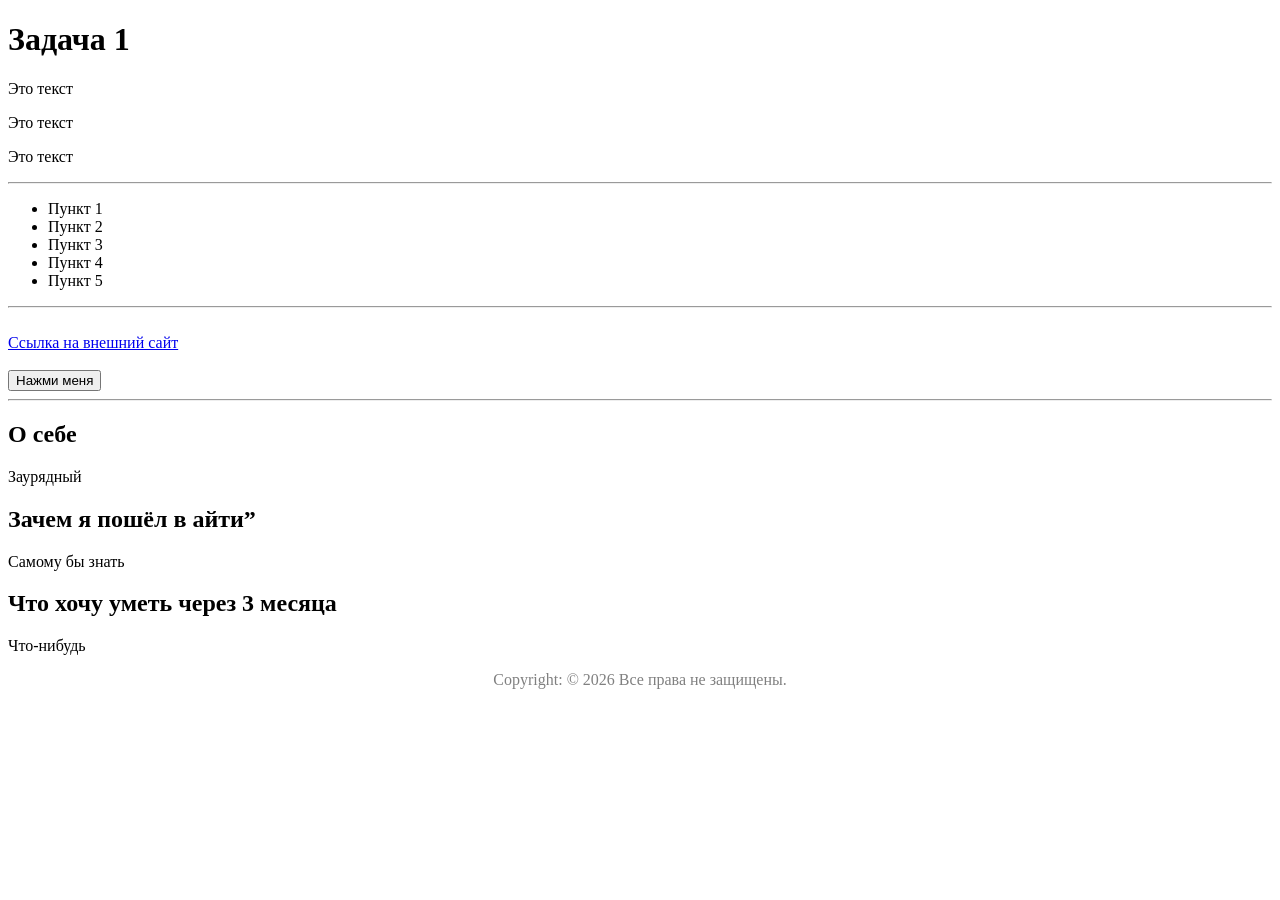
<file: blocks/block-1-html/index.html>
<!DOCTYPE html>
<html lang="ru">
<head>
    <meta charset="UTF-8">
    <title>Block-1</title>
</head>
<body>
<main>
    <h1>Задача 1</h1>
    
    <p>Это текст</p>
    <p>Это текст</p>
    <p>Это текст</p>
    <hr />

    <ul>
        <li>Пункт 1</li>
        <li>Пункт 2</li>
        <li>Пункт 3</li>
        <li>Пункт 4</li>
        <li>Пункт 5</li>
    </ul>
    <hr />

    <br>
    <a href="https://www.google.com" target="_blank">Ссылка на внешний сайт</a>
    <br><br>
    

    <button onclick="alert('Вы нажали кнопку!')">Нажми меня</button>
    <hr />

    <section>
        <h2>О себе</h2>
        <p>Заурядный</p>
    </section>

    <section>
        <h2>Зачем я пошёл в айти”</h2>
        <p>Самому бы знать</p>
    </section>

    <section>
        <h2>Что хочу уметь через 3 месяца</h2>
        <p>Что-нибудь</p>
    </section>




</main>
    <footer style="color: gray; text-align: center;">
        <p>Copyright: &copy 2026 Все права не защищены.</p>
    </footer>

</div>

</body>
</html>
</file>
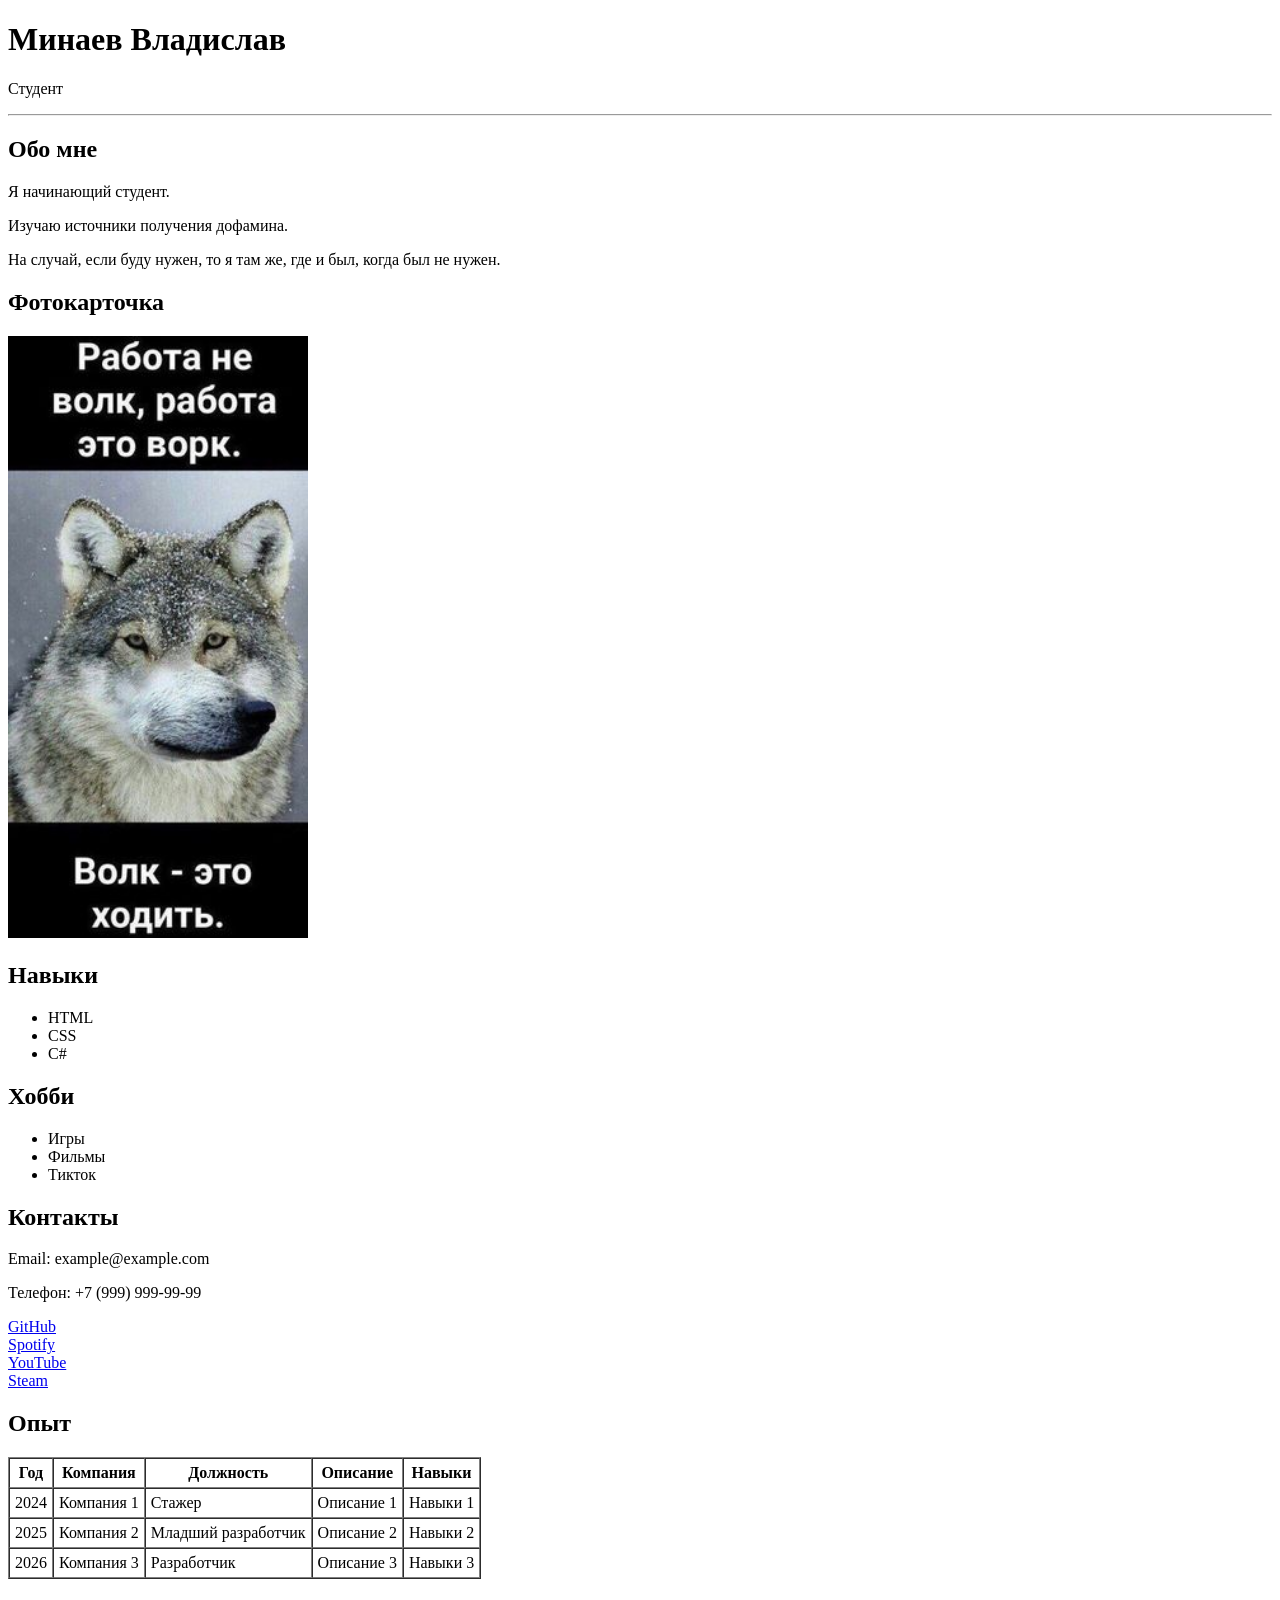
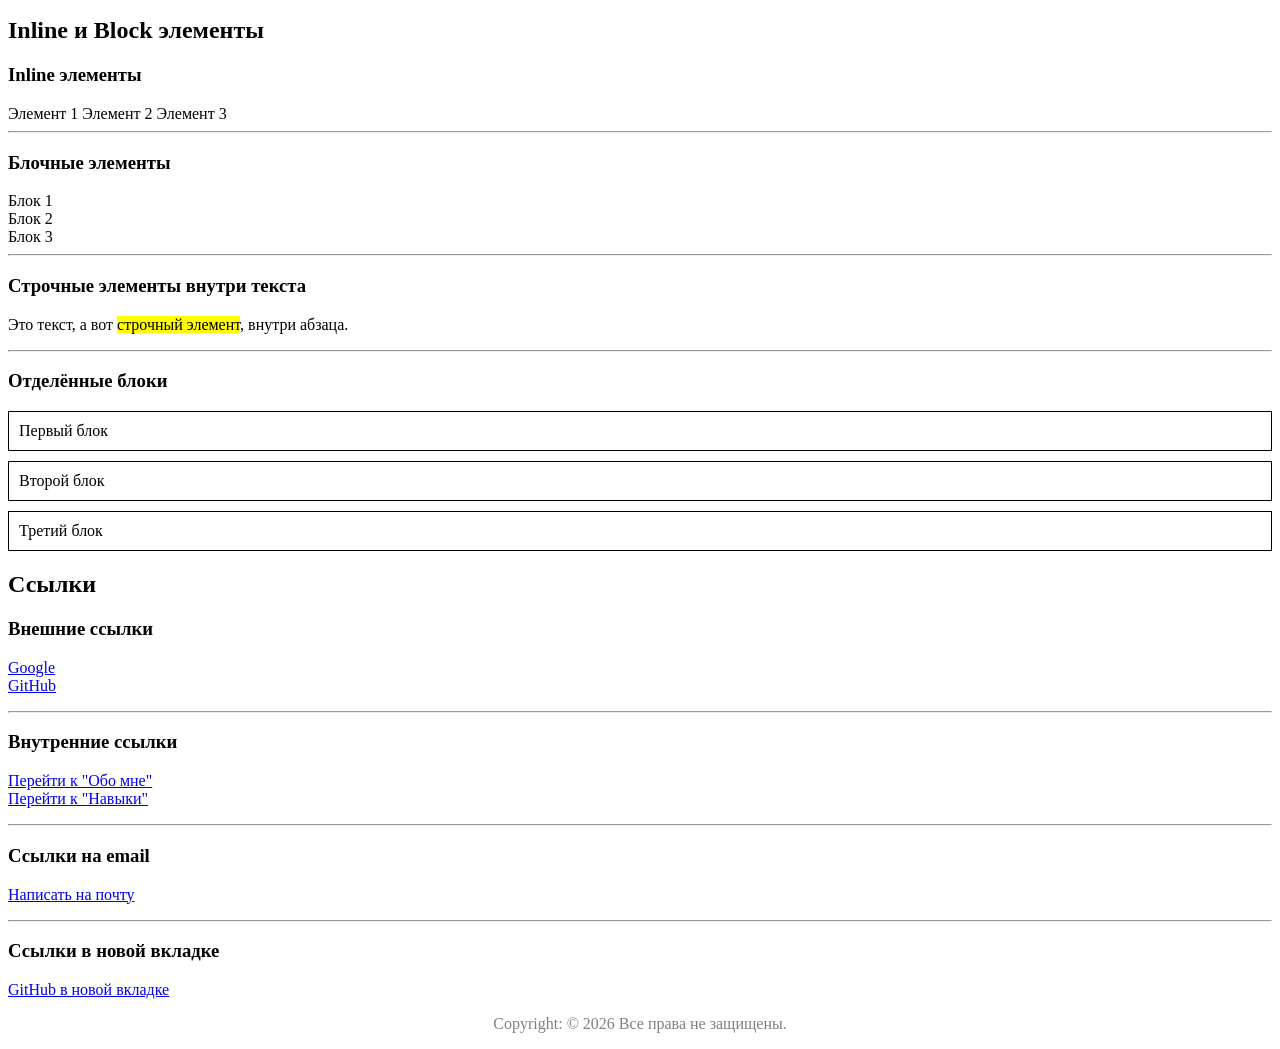
<file: blocks/block-2-content/index.html>
<!DOCTYPE html>
<html lang="ru">

<head>
    <meta charset="UTF-8">
    <title>Block-2-Резюме</title>
</head>

<body>
    <header>
        <h1>Минаев Владислав</h1>
        <p>Студент</p>
    </header>
    <hr />

    <main>
        <section>
            <h2 id="about">Обо мне</h2>
            <p>Я начинающий студент.</p>
            <p>Изучаю источники получения дофамина.</p>
            <p>На случай, если буду нужен, то я там же, где и был, когда был не нужен.</p>
        </section>

        <section>
            <h2>Фотокарточка</h2>
            <img src="../../assets/img/walk.jpg" alt="Важная фотокарточка" style="width: 300px; height: auto;">
        </section>

        <section>
            <h2 id="skills">Навыки</h2>
            <ul>
                <li>HTML</li>
                <li>CSS</li>
                <li>C#</li>
            </ul>
        </section>

        <section>
            <h2>Хобби</h2>
            <ul>
                <li>Игры</li>
                <li>Фильмы</li>
                <li>Тикток</li>
            </ul>
        </section>
        <section>
            <h2>Контакты</h2>
            <p>Email: example@example.com</p>
            <p>Телефон: +7 (999) 999-99-99</p>

            <p>
                <a href="https://github.com/ninn1ku" target="_blank">GitHub</a><br>
                <a href="https://open.spotify.com/user/bhveyzbckwbq386ggrk9x9xla" target="_blank">Spotify</a><br>
                <a href="https://www.youtube.com/@shpatel4964" target="_blank">YouTube</a><br>
                <a href="https://steamcommunity.com/id/qiabiretard/" target="_blank">Steam</a>
            </p>
        </section>

        <section>
            <h2>Опыт</h2>
            <table border="1" cellpadding="5" cellspacing="0">
                <tr>
                    <th>Год</th>
                    <th>Компания</th>
                    <th>Должность</th>
                    <th>Описание</th>
                    <th>Навыки</th>
                </tr>
                <tr>
                    <td>2024</td>
                    <td>Компания 1</td>
                    <td>Стажер</td>
                    <td>Описание 1</td>
                    <td>Навыки 1</td>

                </tr>
                <tr>
                    <td>2025</td>
                    <td>Компания 2</td>
                    <td>Младший разработчик</td>
                    <td>Описание 2</td>
                    <td>Навыки 2</td>
                </tr>
                <tr>
                    <td>2026</td>
                    <td>Компания 3</td>
                    <td>Разработчик</td>
                    <td>Описание 3</td>
                    <td>Навыки 3</td>
                </tr>
            </table>
        </section><br>

        <section>
            <h2>Inline и Block элементы</h2>

            <h3>Inline элементы</h3>
            <span>Элемент 1</span>
            <span>Элемент 2</span>
            <span>Элемент 3</span>

            <hr>

            <h3>Блочные элементы</h3>
            <div>Блок 1</div>
            <div>Блок 2</div>
            <div>Блок 3</div>

            <hr>

            <h3>Строчные элементы внутри текста</h3>
            <p>
                Это текст, а вот
                <span style="background-color: yellow;">строчный элемент</span>,
                внутри абзаца.
            </p>

            <hr>

            <h3>Отделённые блоки</h3>
            <div style="border: 1px solid black; margin-bottom: 10px; padding: 10px;">
                Первый блок
            </div>
            <div style="border: 1px solid black; margin-bottom: 10px; padding: 10px;">
                Второй блок
            </div>
            <div style="border: 1px solid black; padding: 10px;">
                Третий блок
            </div>
        </section>

        <section>
            <h2>Ссылки</h2>
            <h3>Внешние ссылки</h3>
            <p>
                <a href="https://www.google.com">Google</a><br>
                <a href="https://www.github.com/ninn1ku">GitHub</a>
            </p>

            <hr>

            <h3>Внутренние ссылки</h3>
            <p>
                <a href="#about">Перейти к "Обо мне"</a><br>
                <a href="#skills">Перейти к "Навыки"</a>
            </p>

            <hr>

            <h3>Ссылки на email</h3>
            <p>
                <a href="mailto:example@example.com">Написать на почту</a>
            </p>

            <hr>

            <h3>Ссылки в новой вкладке</h3>
            <p>
                <a href="https://github.com/ninn1ku" target="_blank">GitHub в новой вкладке</a>
            </p>
        </section>

    </main>
    <footer style="color: gray; text-align: center;">
        <p>Copyright: &copy 2026 Все права не защищены.</p>
    </footer>

    </div>

</body>

</html>
</file>
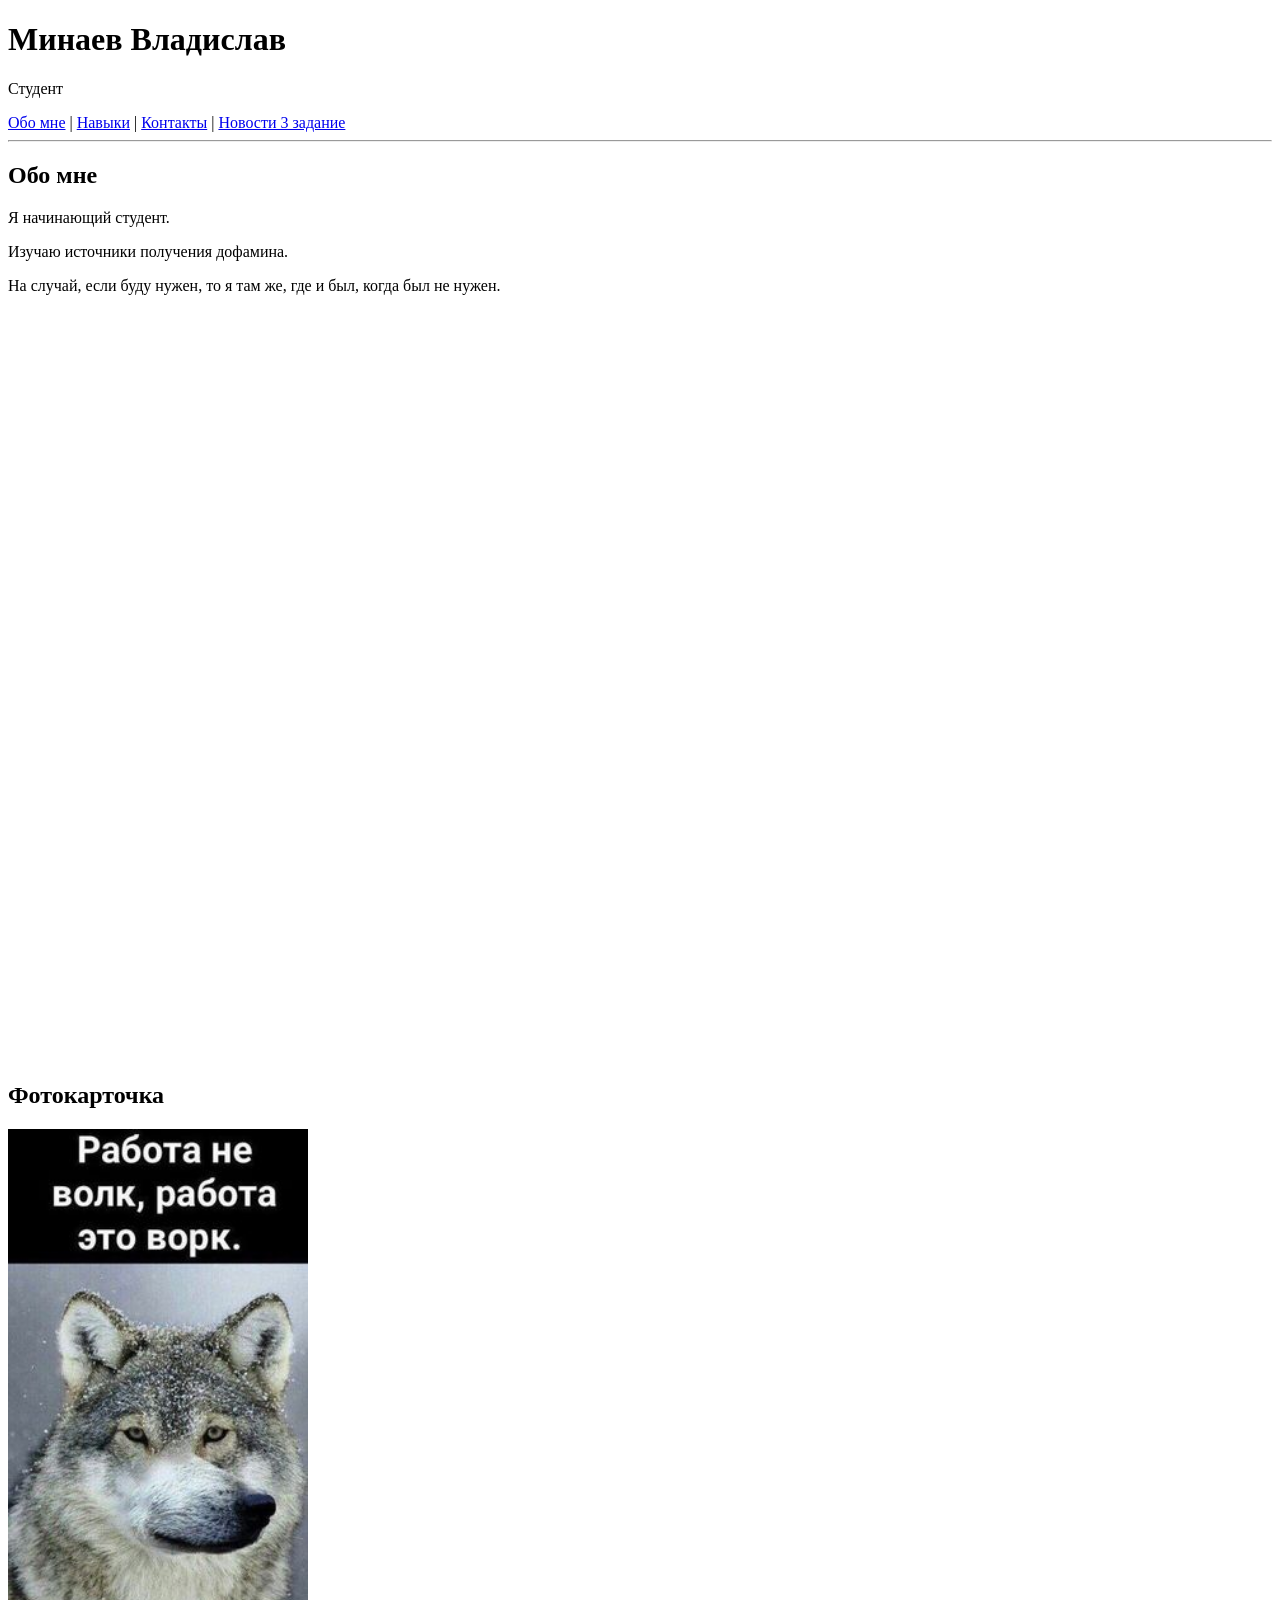
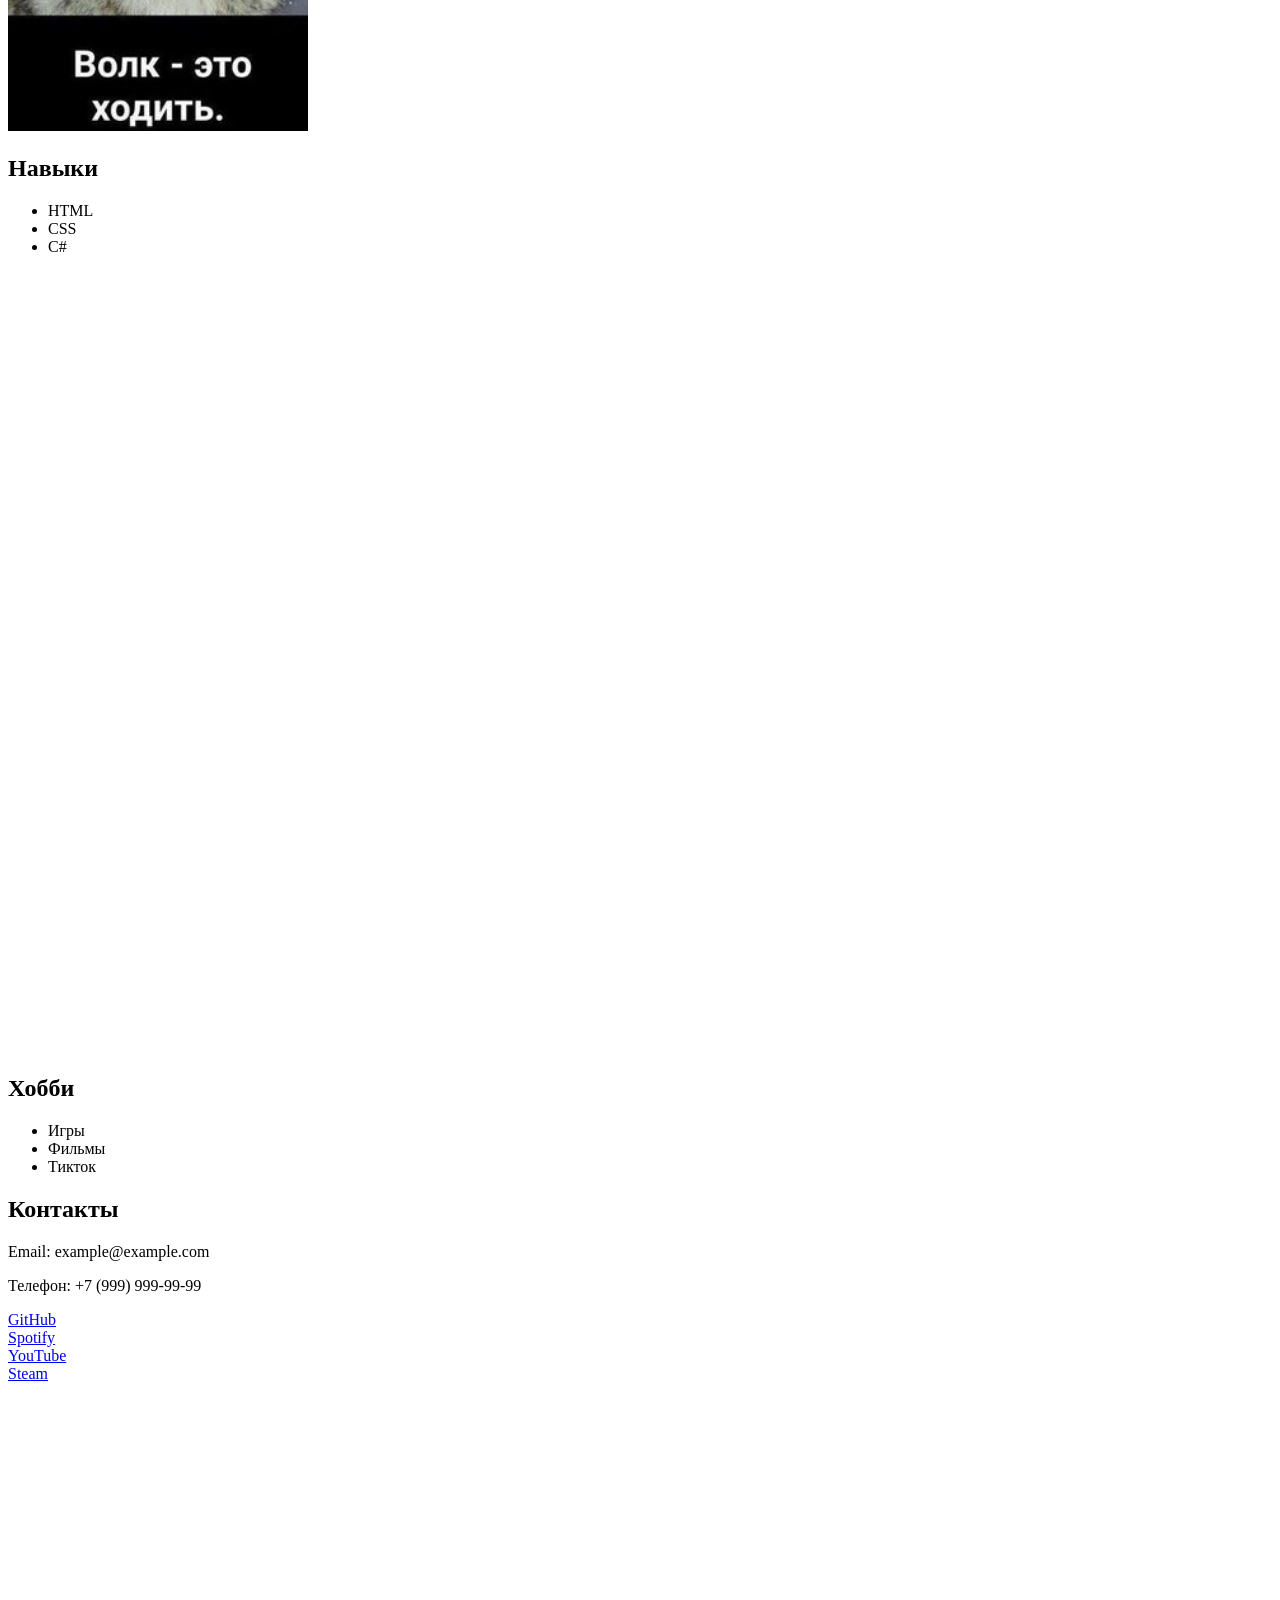
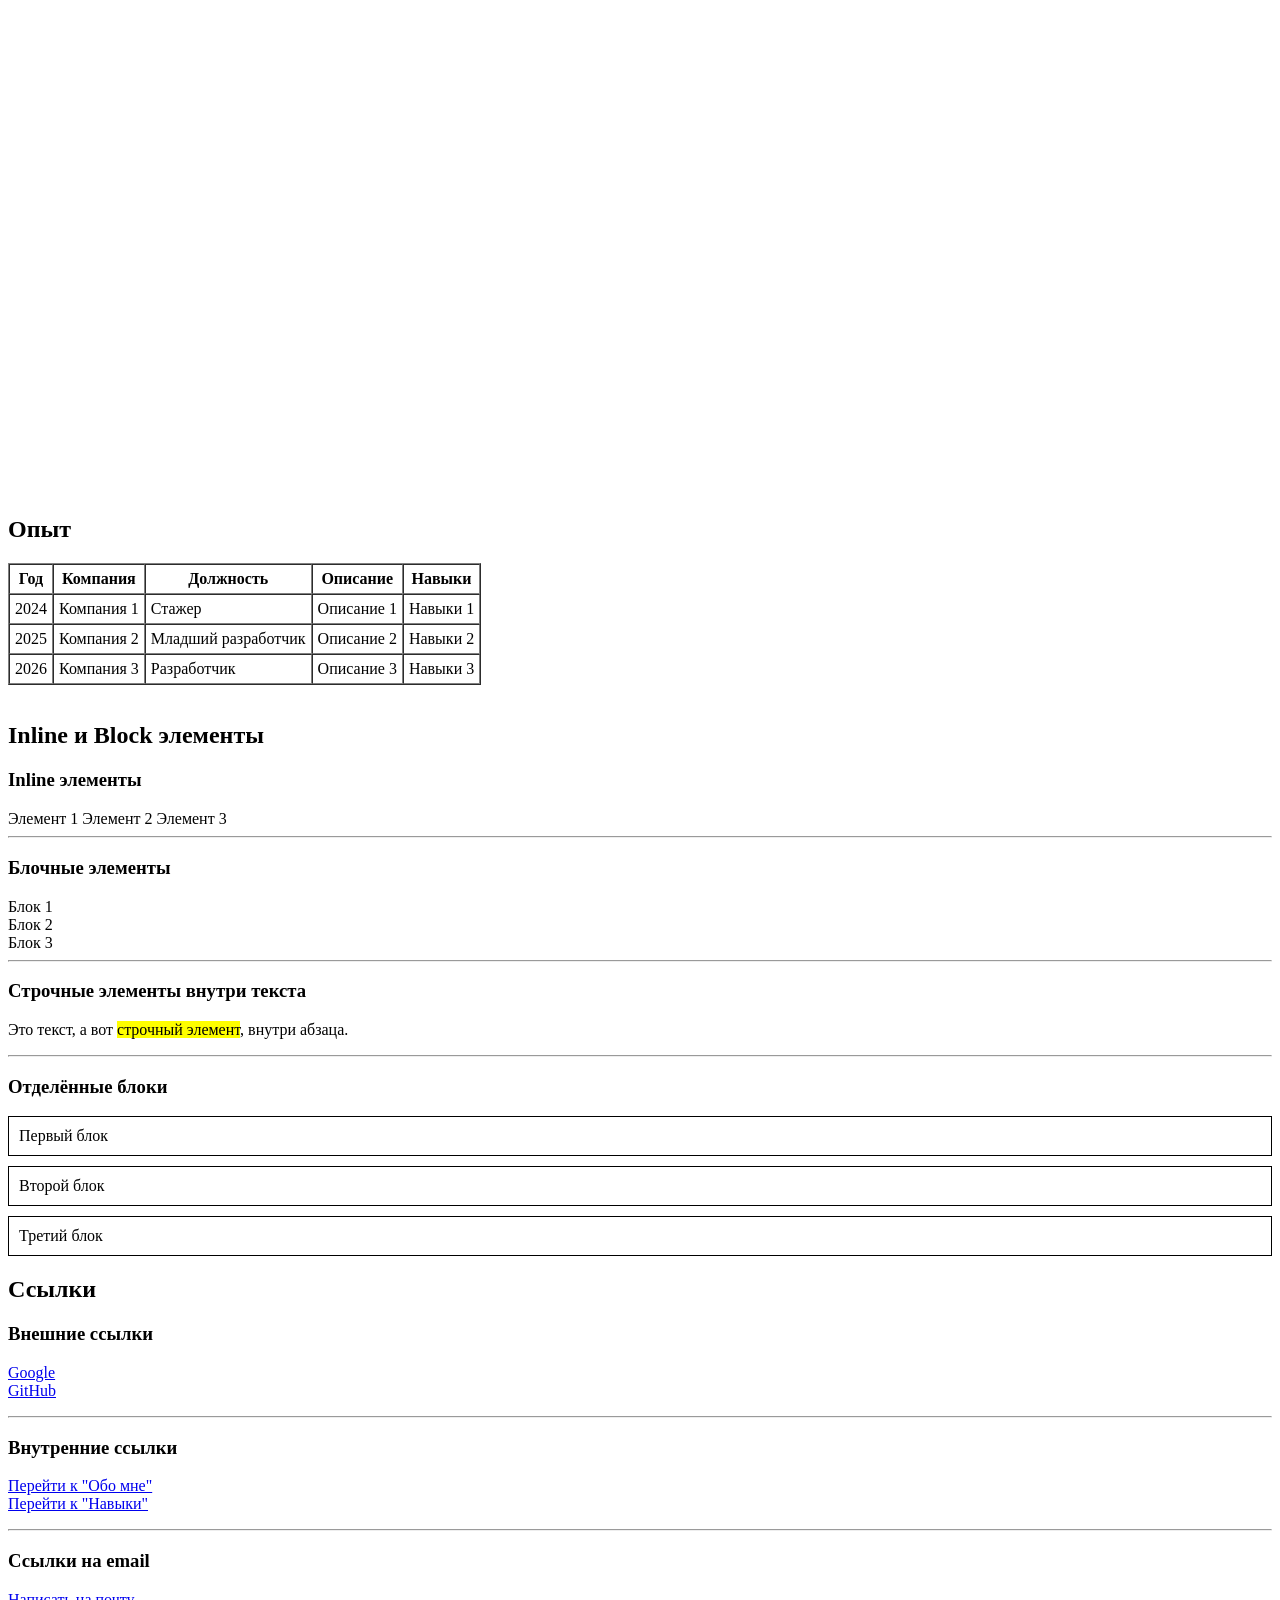
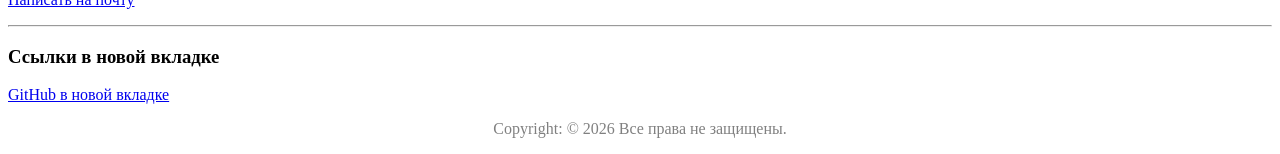
<file: blocks/block-3-semantics/index.html>
<!DOCTYPE html>
<html lang="ru">

<head>
    <meta charset="UTF-8">
    <title>Block-3-Семантика</title>
</head>

<body>
    <header>
        <h1>Минаев Владислав</h1>
        <p>Студент</p>
        <nav>
            <a href="#about">Обо мне</a> |
            <a href="#skills">Навыки</a> |
            <a href="#contacts">Контакты</a> |
            <a href="news.html">Новости 3 задание</a>
        </nav>
    </header>
    <hr />

    <main>
        <article style="min-height: 100vh">
            <h2 id="about">Обо мне</h2>
            <p>Я начинающий студент.</p>
            <p>Изучаю источники получения дофамина.</p>
            <p>На случай, если буду нужен, то я там же, где и был, когда был не нужен.</p>
        </article>

        <section>
            <h2>Фотокарточка</h2>
            <img src="../../assets/img/walk.jpg" alt="Важная фотокарточка" style="width: 300px; height: auto;">
        </section>

        <nav style="min-height: 100vh">
            <h2 id="skills">Навыки</h2>
            <ul>
                <li>HTML</li>
                <li>CSS</li>
                <li>C#</li>
            </ul>
        </nav>

        <nav>
            <h2>Хобби</h2>
            <ul>
                <li>Игры</li>
                <li>Фильмы</li>
                <li>Тикток</li>
            </ul>
        </nav>

        <section style="min-height: 100vh">
            <h2 id="contacts">Контакты</h2>
            <p>Email: example@example.com</p>
            <p>Телефон: +7 (999) 999-99-99</p>

            <nav>
                <a href="https://github.com/ninn1ku" target="_blank">GitHub</a><br>
                <a href="https://open.spotify.com/user/bhveyzbckwbq386ggrk9x9xla" target="_blank">Spotify</a><br>
                <a href="https://www.youtube.com/@shpatel4964" target="_blank">YouTube</a><br>
                <a href="https://steamcommunity.com/id/qiabiretard/" target="_blank">Steam</a>
            </nav>
        </section>

        <section>
            <h2>Опыт</h2>
            <table border="1" cellpadding="5" cellspacing="0">
                <tr>
                    <th>Год</th>
                    <th>Компания</th>
                    <th>Должность</th>
                    <th>Описание</th>
                    <th>Навыки</th>
                </tr>
                <tr>
                    <td>2024</td>
                    <td>Компания 1</td>
                    <td>Стажер</td>
                    <td>Описание 1</td>
                    <td>Навыки 1</td>

                </tr>
                <tr>
                    <td>2025</td>
                    <td>Компания 2</td>
                    <td>Младший разработчик</td>
                    <td>Описание 2</td>
                    <td>Навыки 2</td>
                </tr>
                <tr>
                    <td>2026</td>
                    <td>Компания 3</td>
                    <td>Разработчик</td>
                    <td>Описание 3</td>
                    <td>Навыки 3</td>
                </tr>
            </table>
        </section><br>

        <section>
            <h2>Inline и Block элементы</h2>

            <h3>Inline элементы</h3>
            <span>Элемент 1</span>
            <span>Элемент 2</span>
            <span>Элемент 3</span>

            <hr>

            <h3>Блочные элементы</h3>
            <div>Блок 1</div>
            <div>Блок 2</div>
            <div>Блок 3</div>

            <hr>

            <h3>Строчные элементы внутри текста</h3>
            <p>
                Это текст, а вот
                <span style="background-color: yellow;">строчный элемент</span>,
                внутри абзаца.
            </p>

            <hr>

            <h3>Отделённые блоки</h3>
            <div style="border: 1px solid black; margin-bottom: 10px; padding: 10px;">
                Первый блок
            </div>
            <div style="border: 1px solid black; margin-bottom: 10px; padding: 10px;">
                Второй блок
            </div>
            <div style="border: 1px solid black; padding: 10px;">
                Третий блок
            </div>
        </section>

        <section>
            <h2>Ссылки</h2>
            <h3>Внешние ссылки</h3>
            <p>
                <a href="https://www.google.com">Google</a><br>
                <a href="https://www.github.com/ninn1ku">GitHub</a>
            </p>

            <hr>

            <h3>Внутренние ссылки</h3>
            <p>
                <a href="#about">Перейти к "Обо мне"</a><br>
                <a href="#skills">Перейти к "Навыки"</a>
            </p>

            <hr>

            <h3>Ссылки на email</h3>
            <p>
                <a href="mailto:example@example.com">Написать на почту</a>
            </p>

            <hr>

            <h3>Ссылки в новой вкладке</h3>
            <p>
                <a href="https://github.com/ninn1ku" target="_blank">GitHub в новой вкладке</a>
            </p>
        </section>

    </main>
    <footer style="color: gray; text-align: center;">
        <p>Copyright: &copy; 2026 Все права не защищены.</p>
    </footer>

</body>

</html>
</file>
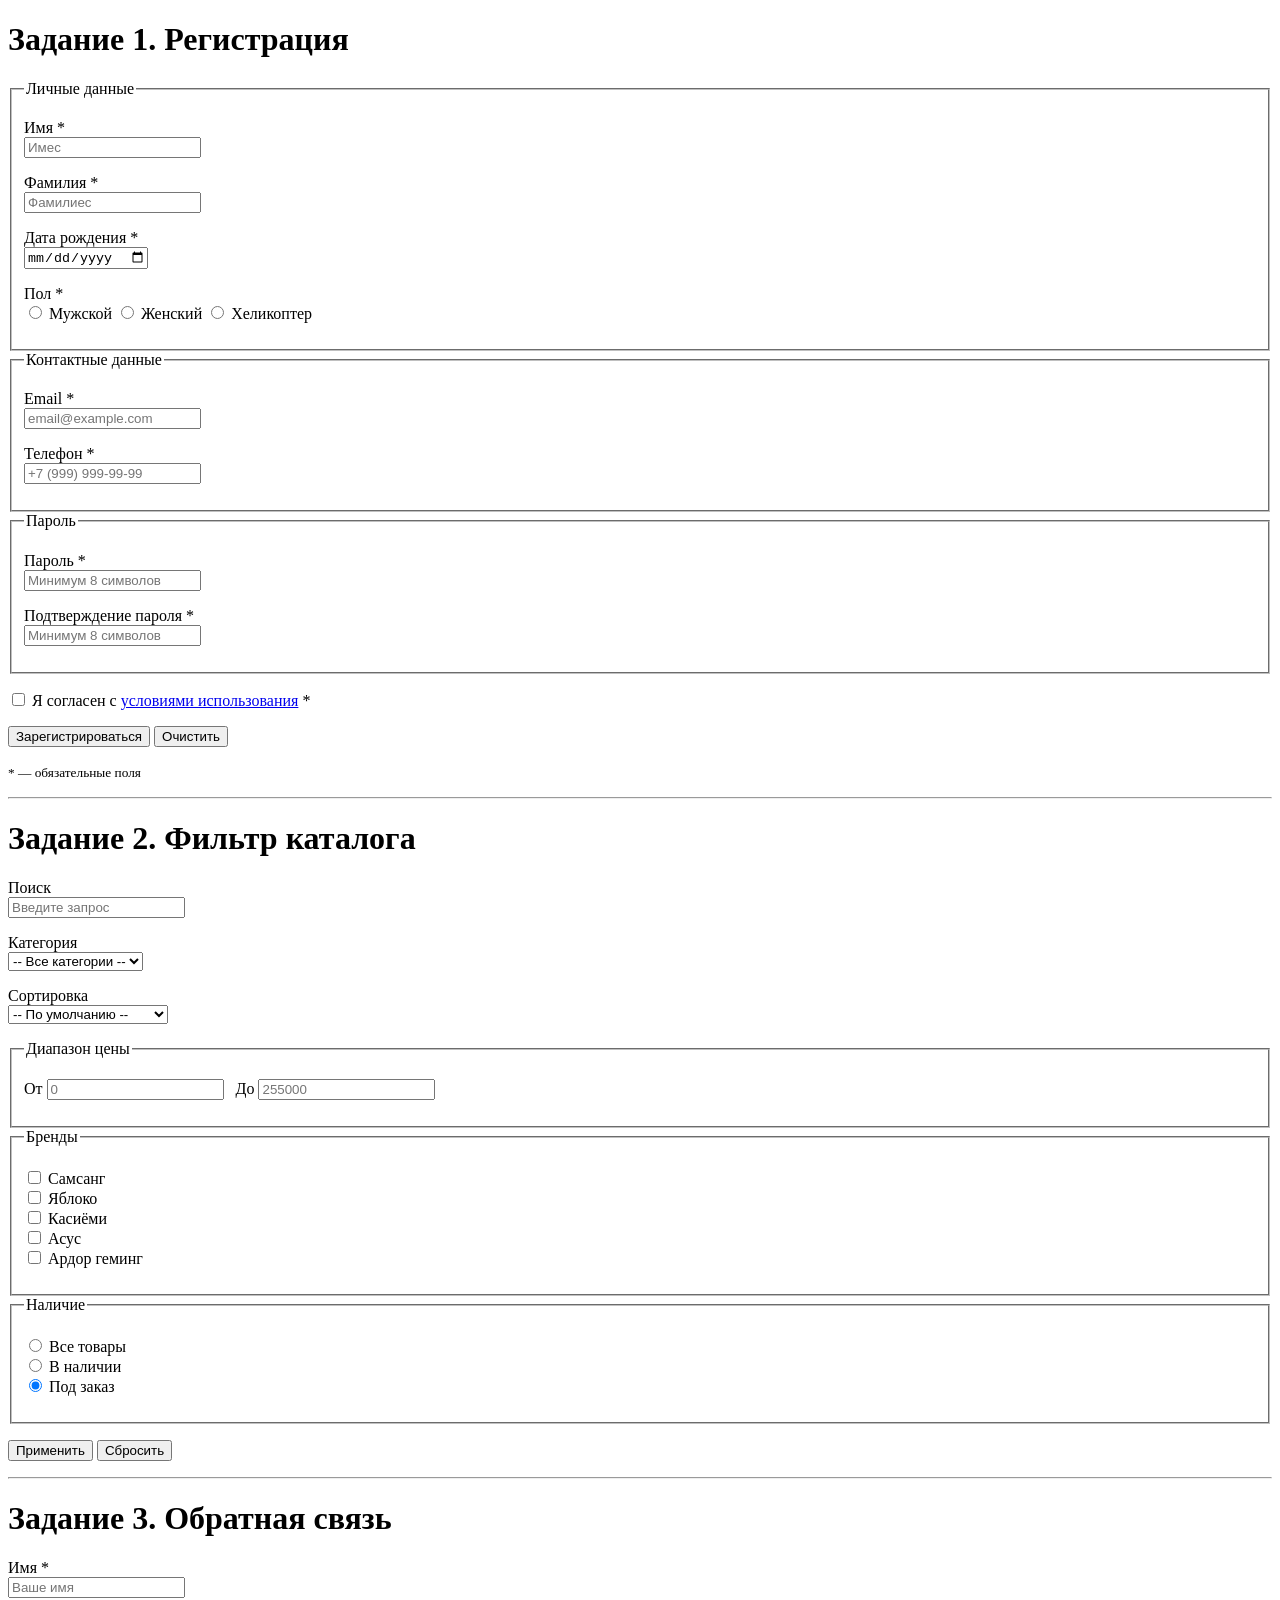
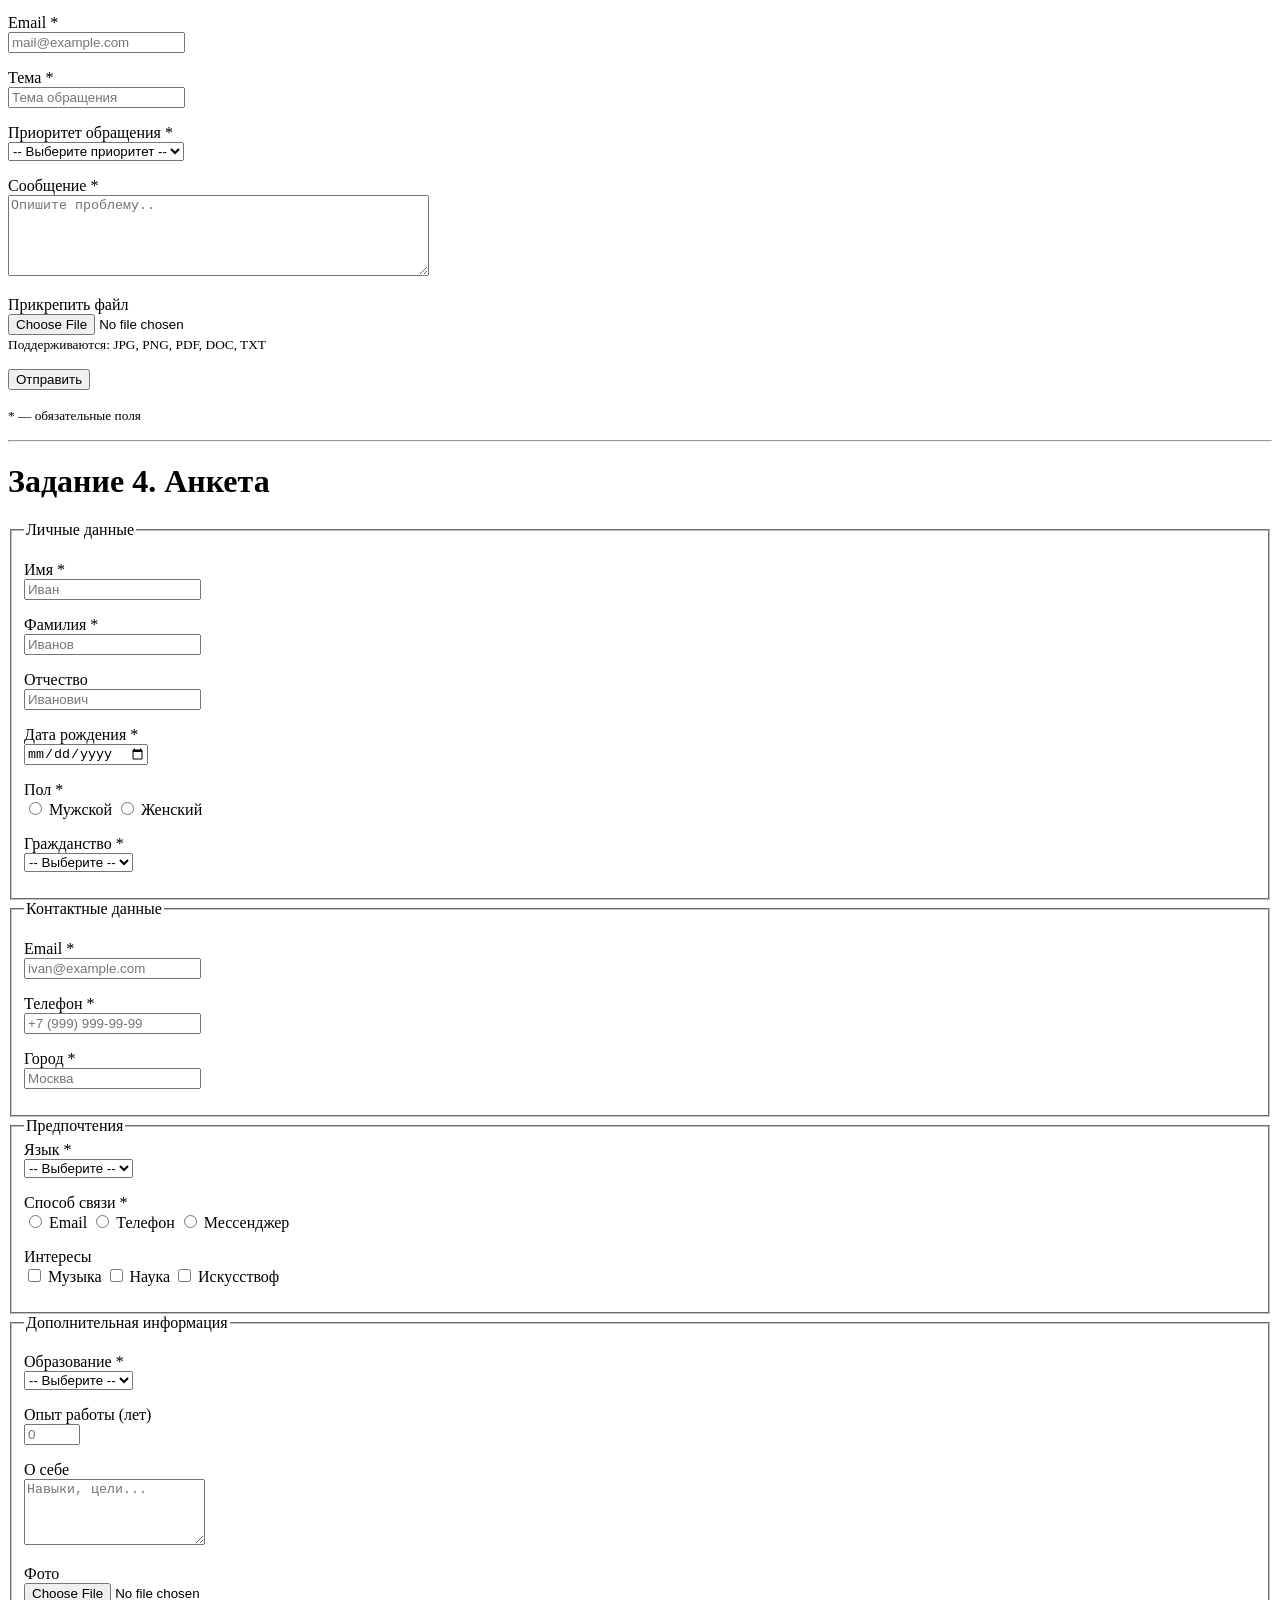
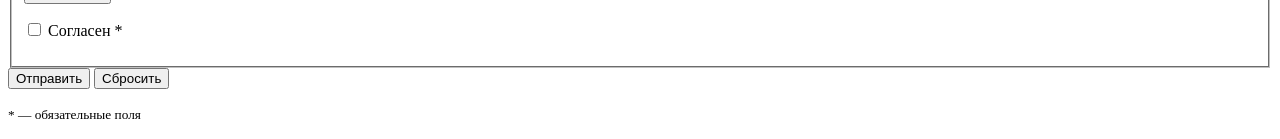
<file: blocks/block-4-forms/index.html>
<!DOCTYPE html>
<html lang="ru">

<head>
  <meta charset="UTF-8">
  <title>Формы - 4 задания</title>
  <script src="./script.js" defer></script>
</head>

<body>

  <h1>Задание 1. Регистрация</h1>

  <form action="#" method="post" onsubmit="alert('Форма отправлена!'); return false;"
    onreset="return confirm('Очистить форму?')">

    <fieldset>
      <legend>Личные данные</legend>

      <p>
        <label>
          Имя *<br>
          <input type="text" name="firstname" required placeholder="Имес">
        </label>
      </p>

      <p>
        <label>
          Фамилия *<br>
          <input type="text" name="lastname" required placeholder="Фамилиес">
        </label>
      </p>

      <p>
        <label>
          Дата рождения *<br>
          <input type="date" name="dob" required>
        </label>
      </p>

      <p>
        Пол *<br>
        <label><input type="radio" name="gender" value="male" required> Мужской</label>
        <label><input type="radio" name="gender" value="female" required> Женский</label>
        <label><input type="radio" name="gender" value="other" required> Хеликоптер</label>
      </p>
    </fieldset>

    <fieldset>
      <legend>Контактные данные</legend>

      <p>
        <label>
          Email *<br>
          <input type="email" name="email" required placeholder="email@example.com">
        </label>
      </p>

      <p>
        <label>
          Телефон *<br>
          <input type="tel" name="phone" required placeholder="+7 (999) 999-99-99">
        </label>
      </p>
    </fieldset>

    <fieldset>
      <legend>Пароль</legend>

      <p>
        <label>
          Пароль *<br>
          <input type="password" name="password" required minlength="8" placeholder="Минимум 8 символов">
        </label>
      </p>

      <p>
        <label>
          Подтверждение пароля *<br>
          <input type="password" name="password_confirm" required minlength="8" placeholder="Минимум 8 символов">
        </label>
      </p>
    </fieldset>

    <p>
      <label>
        <input type="checkbox" name="agree" required>
        Я согласен с <a href="#">условиями использования</a> *
      </label>
    </p>

    <p>
      <button type="submit">Зарегистрироваться</button>
      <button type="reset">Очистить</button>
    </p>

    <p><small>* — обязательные поля</small></p>
  </form>


  <hr>


  <h1>Задание 2. Фильтр каталога</h1>

  <form action="#" method="get" onsubmit="alert('Фильтр применён!'); return false;"
    onreset="return confirm('Сбросить фильтры?')">

    <p>
      <label>
        Поиск<br>
        <input type="search" name="search" placeholder="Введите запрос">
      </label>
    </p>

    <p>
      <label for="filter-category">Категория</label><br>
      <select id="filter-category" name="category">
        <option value="">-- Все категории --</option>
        <option value="category_1">Категория 1</option>
        <option value="category_2">Категория 2</option>
        <option value="category_3">Категория 3</option>
        <option value="category_4">Категория 4</option>
        <option value="category_5">Категория 5</option>
      </select>
    </p>

    <p>
      <label for="filter-sort">Сортировка</label><br>
      <select id="filter-sort" name="sort">
        <option value="">-- По умолчанию --</option>
        <option value="price_asc">Цена: по возрастанию</option>
        <option value="price_desc">Цена: по убыванию</option>
        <option value="name_asc">Название: А–Я</option>
        <option value="name_desc">Название: Я–А</option>
        <option value="rating">По популярности</option>
      </select>
    </p>

    <fieldset>
      <legend>Диапазон цены</legend>
      <p>
        <label>От
          <input type="number" name="price_min" min="0" placeholder="0">
          &nbsp;
        </label>
        <label>До
          <input type="number" name="price_max" min="0" placeholder="255000">
        </label>
      </p>
    </fieldset>

    <fieldset>
      <legend>Бренды</legend>
      <p>
        <label><input type="checkbox" name="brand" value="samsung"> Самсанг</label><br>
        <label><input type="checkbox" name="brand" value="apple"> Яблоко</label><br>
        <label><input type="checkbox" name="brand" value="xiaomi"> Касиёми</label><br>
        <label><input type="checkbox" name="brand" value="asus"> Асус</label><br>
        <label><input type="checkbox" name="brand" value="ardorgaming"> Ардор геминг</label>
      </p>
    </fieldset>

    <fieldset>
      <legend>Наличие</legend>
      <p>
        <label><input type="radio" name="availability" value="all" checked> Все товары</label><br>
        <label><input type="radio" name="availability" value="in_stock" checked> В наличии</label><br>
        <label><input type="radio" name="availability" value="preorder" checked> Под заказ</label>
      </p>
    </fieldset>

    <p>
      <button type="submit">Применить</button>
      <button type="reset">Сбросить</button>
    </p>
  </form>


  <hr>


  <h1>Задание 3. Обратная связь</h1>

  <form action="#" method="post" onsubmit="alert('Сообщение отправлено!'); return false;">

    <p>
      <label for="fb-name">
        Имя *<br>
        <input type="text" name="name" required placeholder="Ваше имя">
      </label>
    </p>

    <p>
      <label>
        Email *<br>
        <input type="email" name="email" required placeholder="mail@example.com">
      </label>
    </p>

    <p>
      <label>
        Тема *<br>
        <input type="text" name="subject" required placeholder="Тема обращения">
      </label>
    </p>

    <p>
      <label for="fb-priority">Приоритет обращения *</label><br>
      <select id="fb-priority" name="priority" required>
        <option value="">-- Выберите приоритет --</option>
        <option value="low">Низкий</option>
        <option value="medium">Средний</option>
        <option value="high">Высокий</option>
        <option value="critical">Высоченный</option>
      </select>
    </p>

    <p>
      <label>
        Сообщение *<br>
        <textarea name="message" required rows="5" cols="50" placeholder="Опишите проблему.."></textarea>
      </label>
    </p>

    <p>
      <label>
        Прикрепить файл<br>
        <input type="file" name="attachment" accept=".jpg,.jpeg,.png,.pdf,.doc,.docx,.txt">
      </label>
      <br><small>Поддерживаются: JPG, PNG, PDF, DOC, TXT</small>
    </p>

    <p>
      <button type="submit">Отправить</button>
    </p>

    <p><small>* — обязательные поля</small></p>
  </form>


  <hr>


  <h1>Задание 4. Анкета</h1>

  <form action="#" method="post" onsubmit="alert('Анкета отправлена!'); return false;">

    <fieldset>
      <legend>Личные данные</legend>

      <p <label>Имя *<br>
        <input type="text" name="firstname" required placeholder="Иван">
        </label>
      </p>

      <p>
        <label>Фамилия *<br>
          <input type="text" name="lastname" required placeholder="Иванов">
        </label>
      </p>

      <p>
        <label>Отчество<br>
          <input type="text" name="middlename" placeholder="Иванович">
        </label>
      </p>

      <p>
        <label>Дата рождения *<br>
          <input type="date" name="dob" required>
        </label>
      </p>

      <p>
        Пол *<br>
        <label><input type="radio" name="gender" value="male" required> Мужской</label>
        <label><input type="radio" name="gender" value="female" required> Женский</label>
      </p>

      <p>
        <label>Гражданство *<br>
          <select name="nationality" required>
            <option value="">-- Выберите --</option>
            <option value="ru">Россия</option>
            <option value="by">Беларусь</option>
            <option value="kz">Казахстан</option>
            <option value="other">Другое</option>
          </select>
        </label>
      </p>
    </fieldset>

    <fieldset>
      <legend>Контактные данные</legend>

      <p>
        <label>Email *<br>
          <input type="email" name="email" required placeholder="ivan@example.com">
        </label>
      </p>

      <p>
        <label>Телефон *<br>
          <input type="tel" name="phone" required placeholder="+7 (999) 999-99-99">
        </label>
      </p>

      <p>
        <label>Город *<br>
          <input type="text" name="city" required placeholder="Москва">
        </label>
      </p>
    </fieldset>

    <fieldset>
      <legend>Предпочтения</legend>

      <label>Язык *<br>
        <select name="language" required>
          <option value="">-- Выберите --</option>
          <option value="ru">Русский</option>
          <option value="en">Английский</option>
          <option value="de">Немецкий</option>
        </select>
      </label>

      <p>Способ связи *<br>
        <label><input type="radio" name="contact" value="email" required> Email</label>
        <label><input type="radio" name="contact" value="phone" required> Телефон</label>
        <label><input type="radio" name="contact" value="messenger" required> Мессенджер</label>
      </p>

      <p>Интересы<br>
        <label><input type="checkbox" name="interests" value="music"> Музыка</label>
        <label><input type="checkbox" name="interests" value="science"> Наука</label>
        <label><input type="checkbox" name="interests" value="art"> Искусство</label>ф
      </p>
    </fieldset>

    <fieldset>
      <legend>Дополнительная информация</legend>

      <p>
        <label>Образование *<br>
          <select name="education" required>
            <option value="">-- Выберите --</option>
            <option value="school">Среднее</option>
            <option value="bachelor">Бакалавриат</option>
            <option value="master">Магистратура</option>
          </select>
        </label>
      </p>

      <p>
        <label>Опыт работы (лет)<br>
          <input type="number" name="experience" min="0" max="100" placeholder="0">
        </label>
      </p>

      <p>
        <label>О себе<br>
          <textarea name="about" rows="4" placeholder="Навыки, цели..."></textarea>
        </label>
      </p>

      <p>
        <label>Фото<br>
          <input type="file" name="avatar" accept="image/*">
        </label>
      </p>

      <p>
        <label>
          <input type="checkbox" name="agree" required>
          Согласен *
        </label>
      </p>
    </fieldset>

    <button type="submit">Отправить</button>
    <button type="reset">Сбросить</button>

    <p><small>* — обязательные поля</small></p>
  </form>

</body>

</html>
</file>
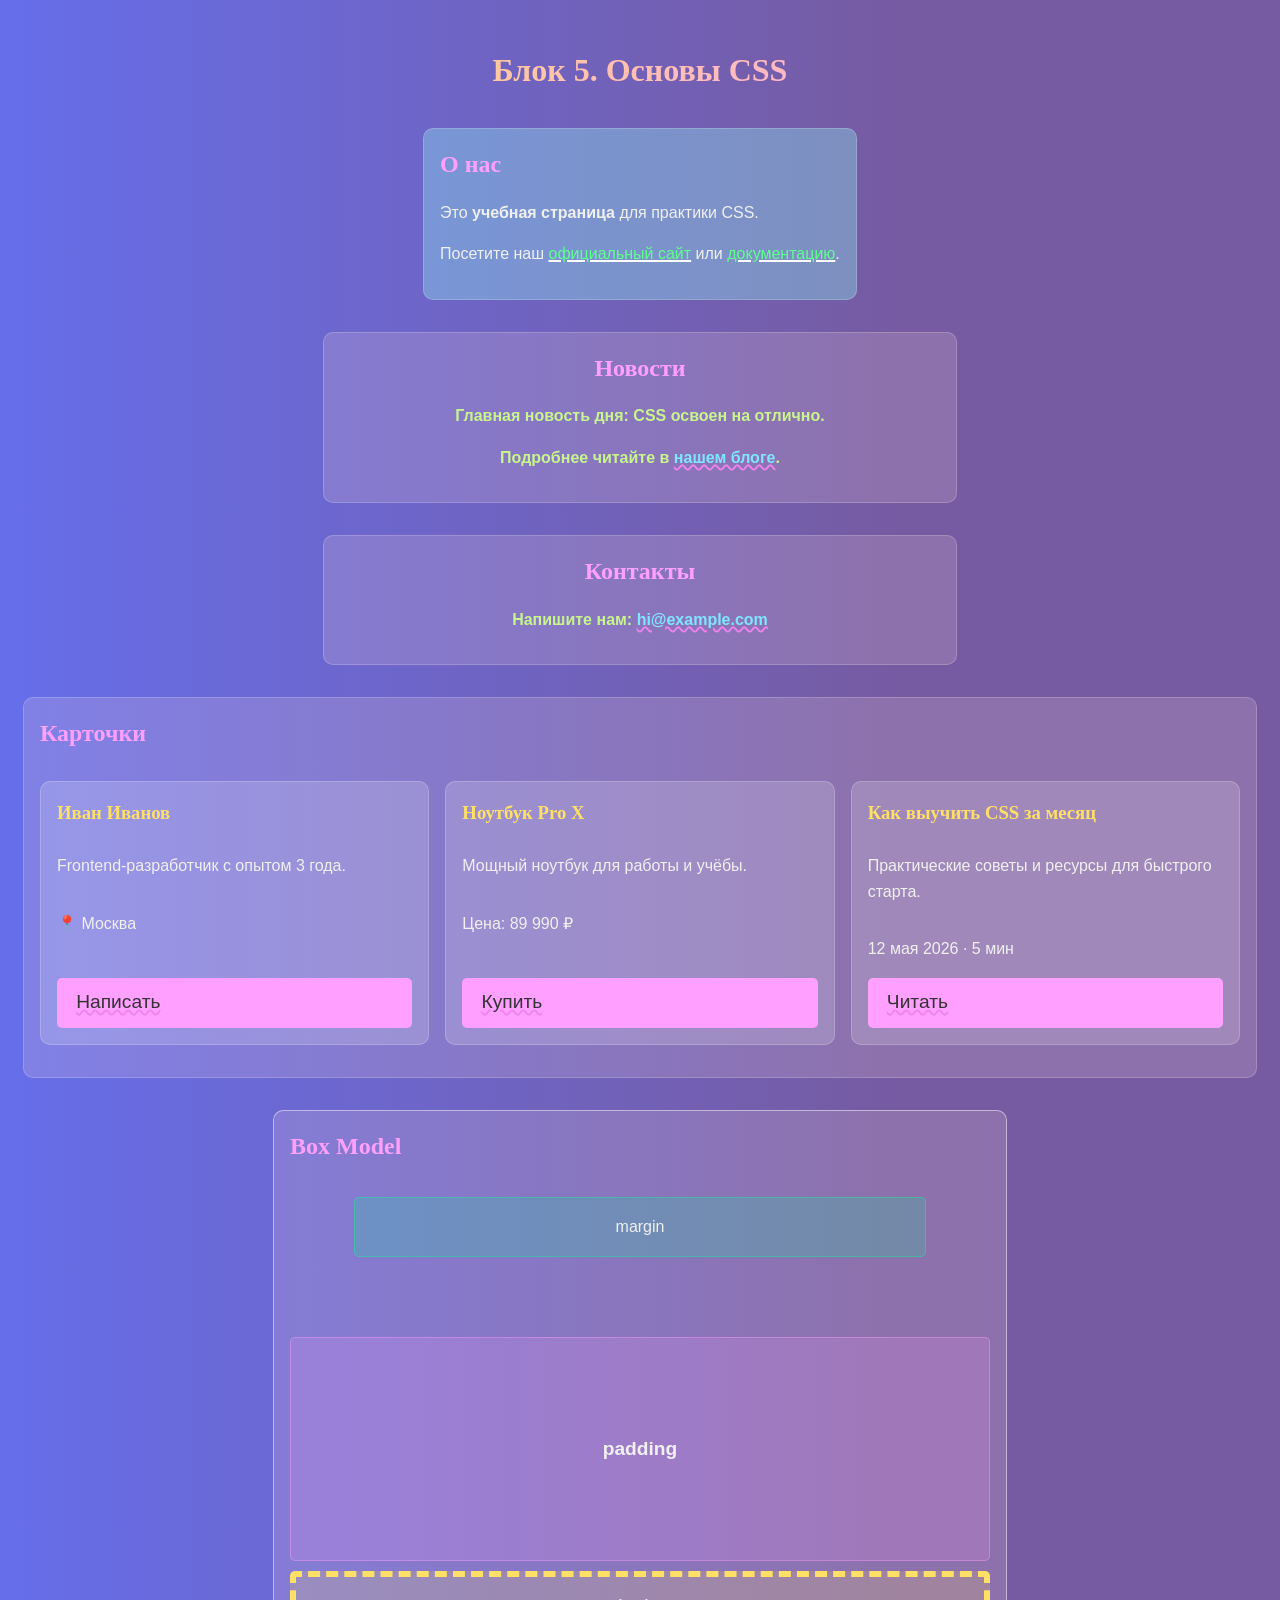
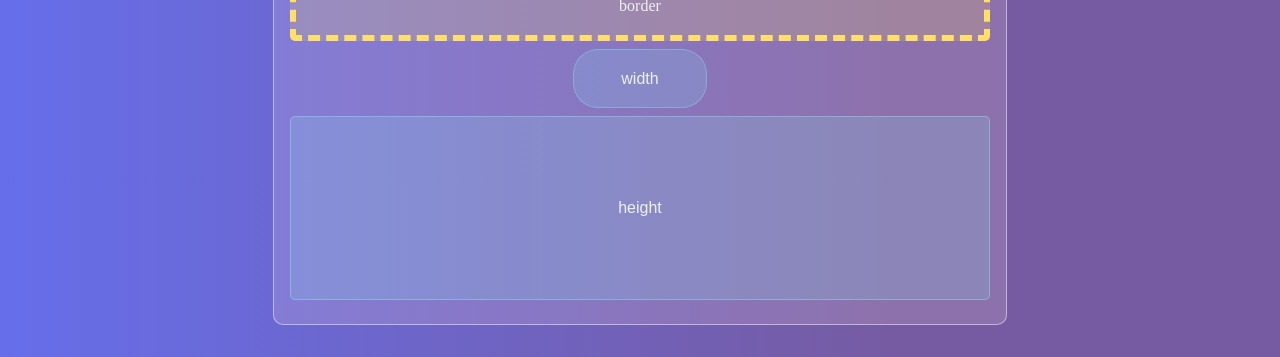
<file: blocks/block-5-css/index.html>
<!DOCTYPE html>
<html lang="ru">
<head>
  <meta charset="UTF-8">
  <title>Блок 5. Основы CSS</title>
  <link rel="stylesheet" href="style.css">
</head>
<body>

  <h1>Блок 5. Основы CSS</h1>

  <section id="about">
    <h2>О нас</h2>
    <p>Это <strong>учебная страница</strong> для практики CSS.</p>
    <p>Посетите наш <a href="#">официальный сайт</a> или <a href="#">документацию</a>.</p>
  </section>

  <section id="news" class="section-block">
    <h2>Новости</h2>
    <p class="lead">Главная новость дня: CSS освоен на отлично.</p>
    <p>Подробнее читайте в <a href="#">нашем блоге</a>.</p>
  </section>

  <section id="contacts" class="section-block">
    <h2>Контакты</h2>
    <p>Напишите нам: <a href="mailto:hi@example.com">hi@example.com</a></p>
  </section>

  <section id="cards">
    <h2>Карточки</h2>

    <div class="cards-list">

      <div class="card card-user">
        <h3>Иван Иванов</h3>
        <p>Frontend-разработчик с опытом 3 года.</p>
        <p class="card-meta">📍 Москва</p>
        <a href="#" class="btn">Написать</a>
      </div>

      <div class="card card-product">
        <h3>Ноутбук Pro X</h3>
        <p>Мощный ноутбук для работы и учёбы.</p>
        <p class="card-meta">Цена: 89 990 ₽</p>
        <a href="#" class="btn">Купить</a>
      </div>

      <div class="card card-article">
        <h3>Как выучить CSS за месяц</h3>
        <p>Практические советы и ресурсы для быстрого старта.</p>
        <p class="card-meta">12 мая 2026 · 5 мин</p>
        <a href="#" class="btn">Читать</a>
      </div>

    </div>
  </section>

  <section id="boxmodel">
    <h2>Box Model</h2>

    <div class="box box-margin">margin</div>
    <div class="box box-padding">padding</div>
    <div class="box box-border">border</div>
    <div class="box box-width">width</div>
    <div class="box box-height">height</div>
  </section>

</body>
</html>
</file>
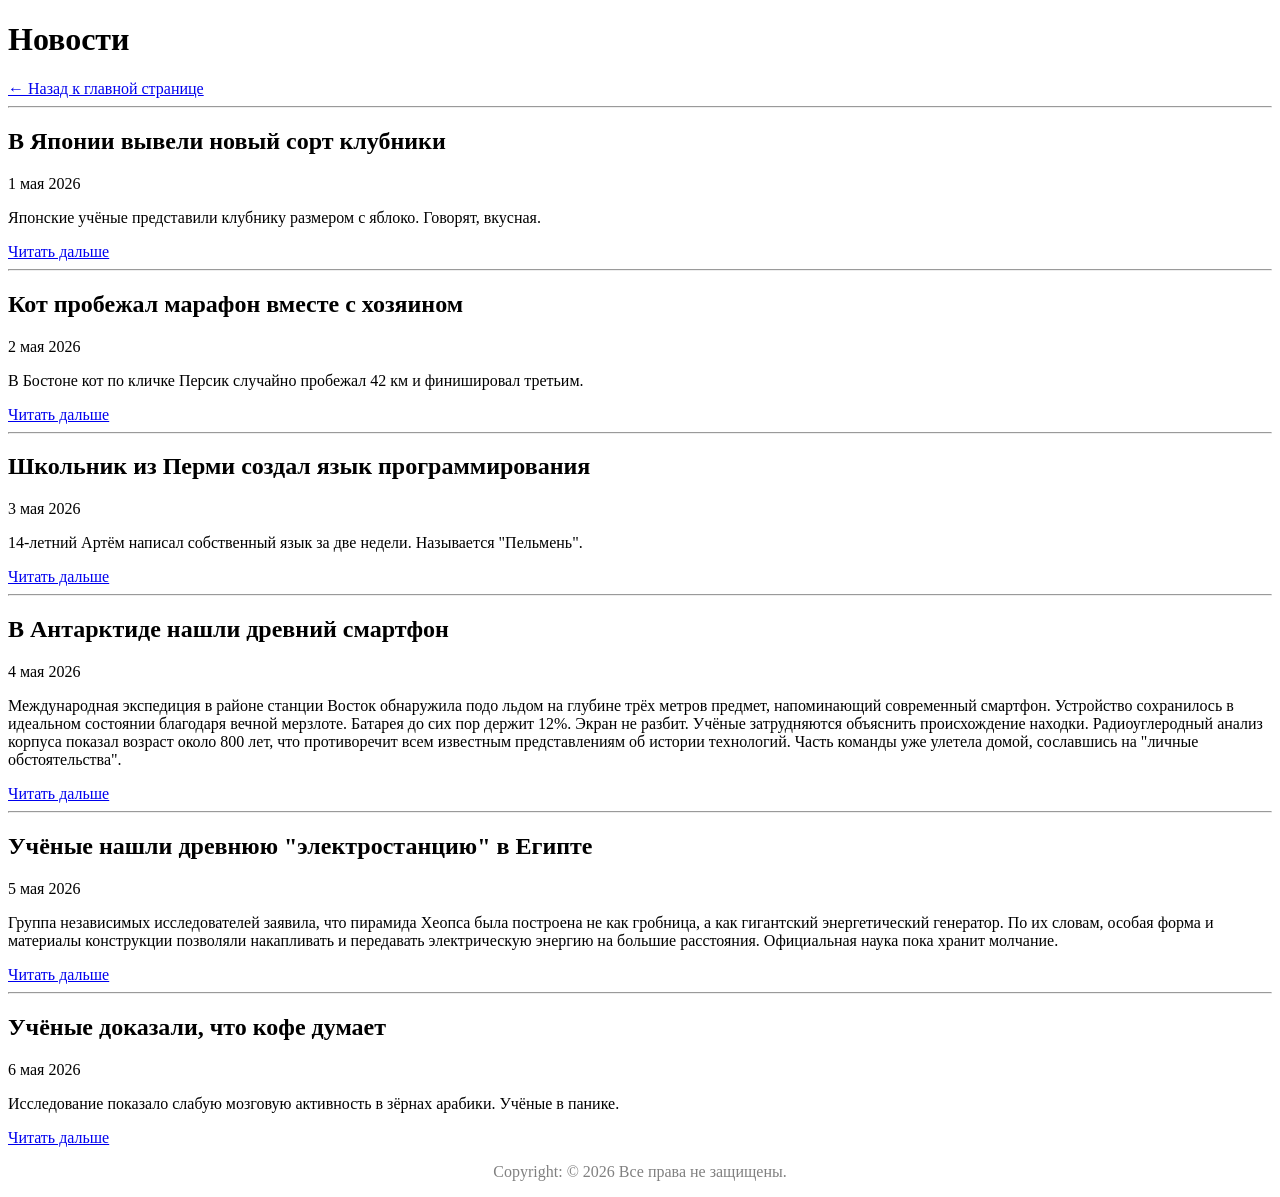
<file: blocks/block-3-semantics/news.html>
<!DOCTYPE html>
<html lang="ru">

<head>
    <meta charset="UTF-8">
    <title>Block-2-Новости</title>
</head>

<body>
    <header>
        <h1>Новости</h1>
        <nav>
            <a href="index.html">← Назад к главной странице</a>
        </nav>
    </header>
    <hr />

    <article>
        <h2>В Японии вывели новый сорт клубники</h2>
        <p><time datetime="2026-05-01">1 мая 2026</time></p>
        <p>Японские учёные представили клубнику размером с яблоко. Говорят, вкусная.</p>
        <a href="#">Читать дальше</a>
    </article>
    <hr />

    <article>
        <h2>Кот пробежал марафон вместе с хозяином</h2>
        <p><time datetime="2026-05-02">2 мая 2026</time></p>
        <p>В Бостоне кот по кличке Персик случайно пробежал 42 км и финишировал третьим.</p>
        <a href="#">Читать дальше</a>
    </article>
    <hr />

    <article>
        <h2>Школьник из Перми создал язык программирования</h2>
        <p><time datetime="2026-05-03">3 мая 2026</time></p>
        <p>14-летний Артём написал собственный язык за две недели. Называется "Пельмень".</p>
        <a href="#">Читать дальше</a>
    </article>
    <hr />

    <article>
        <h2>В Антарктиде нашли древний смартфон</h2>
        <p><time datetime="2026-05-04">4 мая 2026</time></p>
        <p>Международная экспедиция в районе станции Восток обнаружила подо льдом на глубине трёх метров предмет,
            напоминающий современный смартфон. Устройство сохранилось в идеальном состоянии благодаря вечной мерзлоте.
            Батарея до сих пор держит 12%. Экран не разбит.
            Учёные затрудняются объяснить происхождение находки. Радиоуглеродный анализ корпуса показал возраст около
            800 лет, что противоречит всем известным представлениям об истории технологий. Часть команды уже улетела
            домой, сославшись на "личные обстоятельства".</p>
        <a href="#">Читать дальше</a>
    </article>
    <hr />

    <article>
        <h2>Учёные нашли древнюю "электростанцию" в Египте</h2>
        <p><time datetime="2026-05-05">5 мая 2026</time></p>
        <p>Группа независимых исследователей заявила, что пирамида Хеопса была построена не как гробница, а как
            гигантский энергетический генератор. По их словам, особая форма и материалы конструкции позволяли
            накапливать и передавать электрическую энергию на большие расстояния. Официальная наука пока хранит
            молчание.</p>
        <a href="#">Читать дальше</a>
    </article>
    <hr />

    <article>
        <h2>Учёные доказали, что кофе думает</h2>
        <p><time datetime="2026-05-06">6 мая 2026</time></p>
        <p>Исследование показало слабую мозговую активность в зёрнах арабики. Учёные в панике.</p>
        <a href="#">Читать дальше</a>
    </article>

    <footer style="color: gray; text-align: center;">
        <p>Copyright: &copy; 2026 Все права не защищены.</p>
    </footer>

</body>

</html>
</file>
<file: blocks/block-5-css/style.css>
body {
    background: linear-gradient(to right, #666eea 0%, #765ba2 70%);
    color: #f0f0f0;
    line-height: 1.6;
    font-family: 'Segoe UI', Tahoma, Geneva, Verdana, sans-serif;
}

h1 {
    text-align: center;
    margin-top: 5vh;
    background: linear-gradient(135deg, #ffe066, #ff9fff);
    -webkit-background-clip: text;
    -webkit-text-fill-color: transparent;
}

h2 {
    margin-top: 0;
    color: #ff9fff;
}

h3 {
    margin-top: 0;
    color: #ffe066;
}

a {
    color: #80e6ff;
    text-decoration: underline violet wavy 2px;
}

h1,
h2,
h3 {
    font-family: cursive;
    margin-bottom: 0.5em;
}

section {
    max-width: 600px;
    margin: 2em auto;
    padding: 1em;
    background: #ffdcdc2c;
    border: 1px solid #ffffff30;
    border-radius: 10px;
}

#about {
    max-width: 400px;
    margin: 2em auto;
    padding: 1em;
    background: #8eeef15b;
    border: 1px solid #ffffff30;
    border-radius: 10px;
    transition: transform 0.3s ease;
}

#about:hover {
    transform: scale(1.1);
    box-shadow: 0 0 20px #ffffff7e;
}

.section-block {
    margin-top: 0;
    color: #c8f58d;
    text-align: center;
    font-weight: bold;
    transition: transform 0.3s ease;
}

.section-block:hover {
    transform: scale(1.1);
    box-shadow: 0 0 20px #ffffff7e;
    background: #e2ff935d;
    cursor: pointer;
}

#about a {
    color: #5eff8f;
    text-decoration: underline white solid 2px;
}

#cards {
    max-width: 1200px;
}

.btn {
    display: block;
    margin-top: auto;
    padding: 0.5em 1em;
    background: #ff9fff;
    color: #333;
    border-radius: 5px;
    font-size: 1.2em;
    cursor: pointer;
    transition: transform 0.3s ease, color 0.3s ease;
}

.btn:hover {
    background: #ffe066;
    color: #333;
    transform: scale(1.1);
}

.cards-list {
    display: flex;
    gap: 1em;
}

.card {
    padding: 1em;
    margin: 1em auto;
    background: #ffffff2c;
    border: 1px solid #ffffff30;
    border-radius: 10px;
    flex: 1;
    flex-direction: column;
    display: flex;
}


#boxmodel {
    max-width: 700px;
    margin: 2em auto;
    padding: 1em;
    background: #ffdcdc2c;
    border: 1px solid #ffffff7a;
    border-radius: 10px;
}

.box {
    transition: transform 0.3s ease, color 0.3s ease;
}

.box-margin {
    text-align: center;
    margin: 2em 4em 5em 4em;
    padding: 1em;
    background: #00ff952c;
    border: 1px solid #00ff9560;
    height: auto;
    border-radius: 5px;
}

.box-padding {
    text-align: center;
    font-family: 'Segoe UI', Tahoma, Geneva, Verdana, sans-serif;
    font-size: 1.2em;
    font-weight: bold;
    padding: 5em;
    margin: 0.5em 0;
    background: #ff9fff2c;
    border: 1px solid #ff9fff60;
    border-radius: 5px;
}

.box-border {
    padding: 1em;
    margin: 0.5em 0;
    background: #ffe0662c;
    border: 6px dashed #ffe066;
    border-radius: 5px;
    text-align: center;
    justify-content: center;
    font-family: cursive;
}

.box-width {
    width: 100px;
    padding: 1em;
    margin: 0.5em auto;
    background: #80e6ff2c;
    border: 1px solid #80e6ff60;
    border-radius: 25px;
    text-align: center;
}

.box-height {
    height: 150px;
    padding: 1em;
    margin: 0.5em 0;
    background: #8eeef12c;
    border: 1px solid #8eeef160;
    border-radius: 5px;
    display: flex;
    justify-content: center;
    align-items: center;
}

.box:hover {
    transform: scale(1.05);
    box-shadow: 0 0 20px #ffffff7e;
}
</file>
